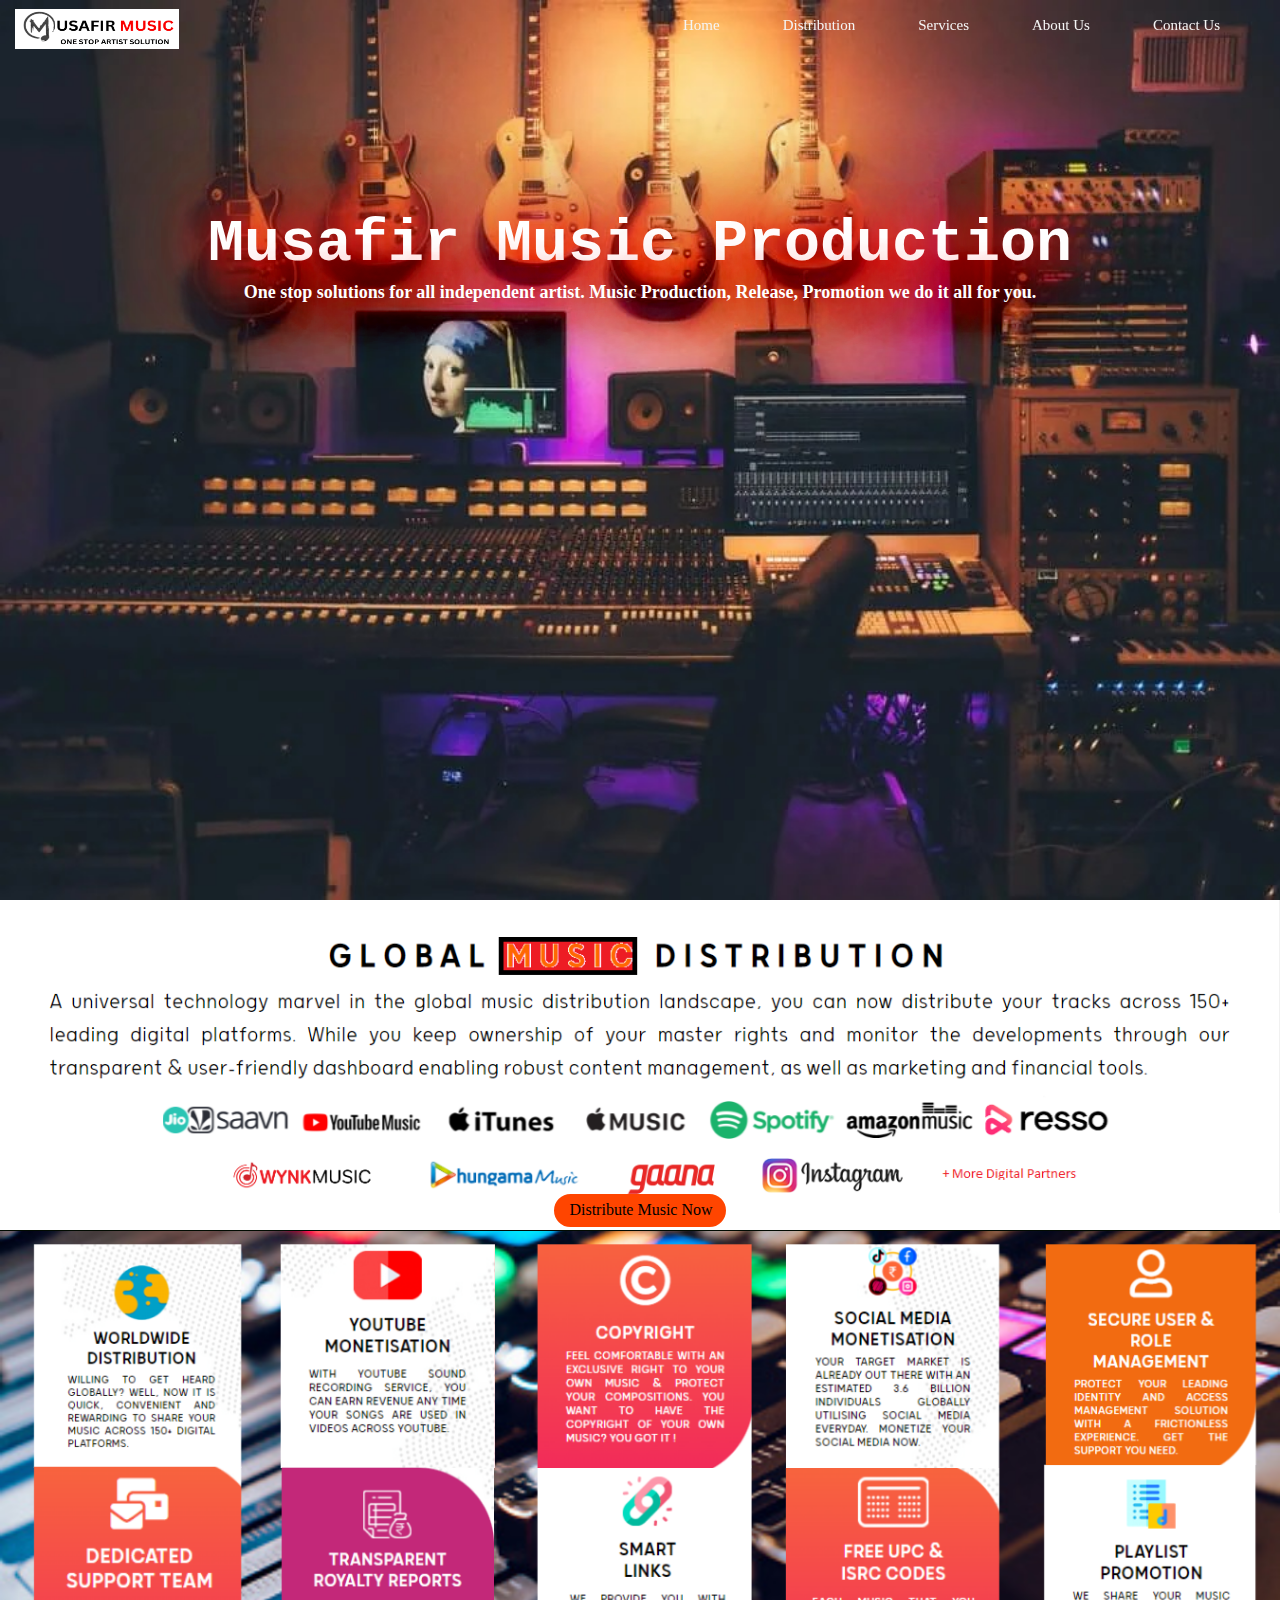
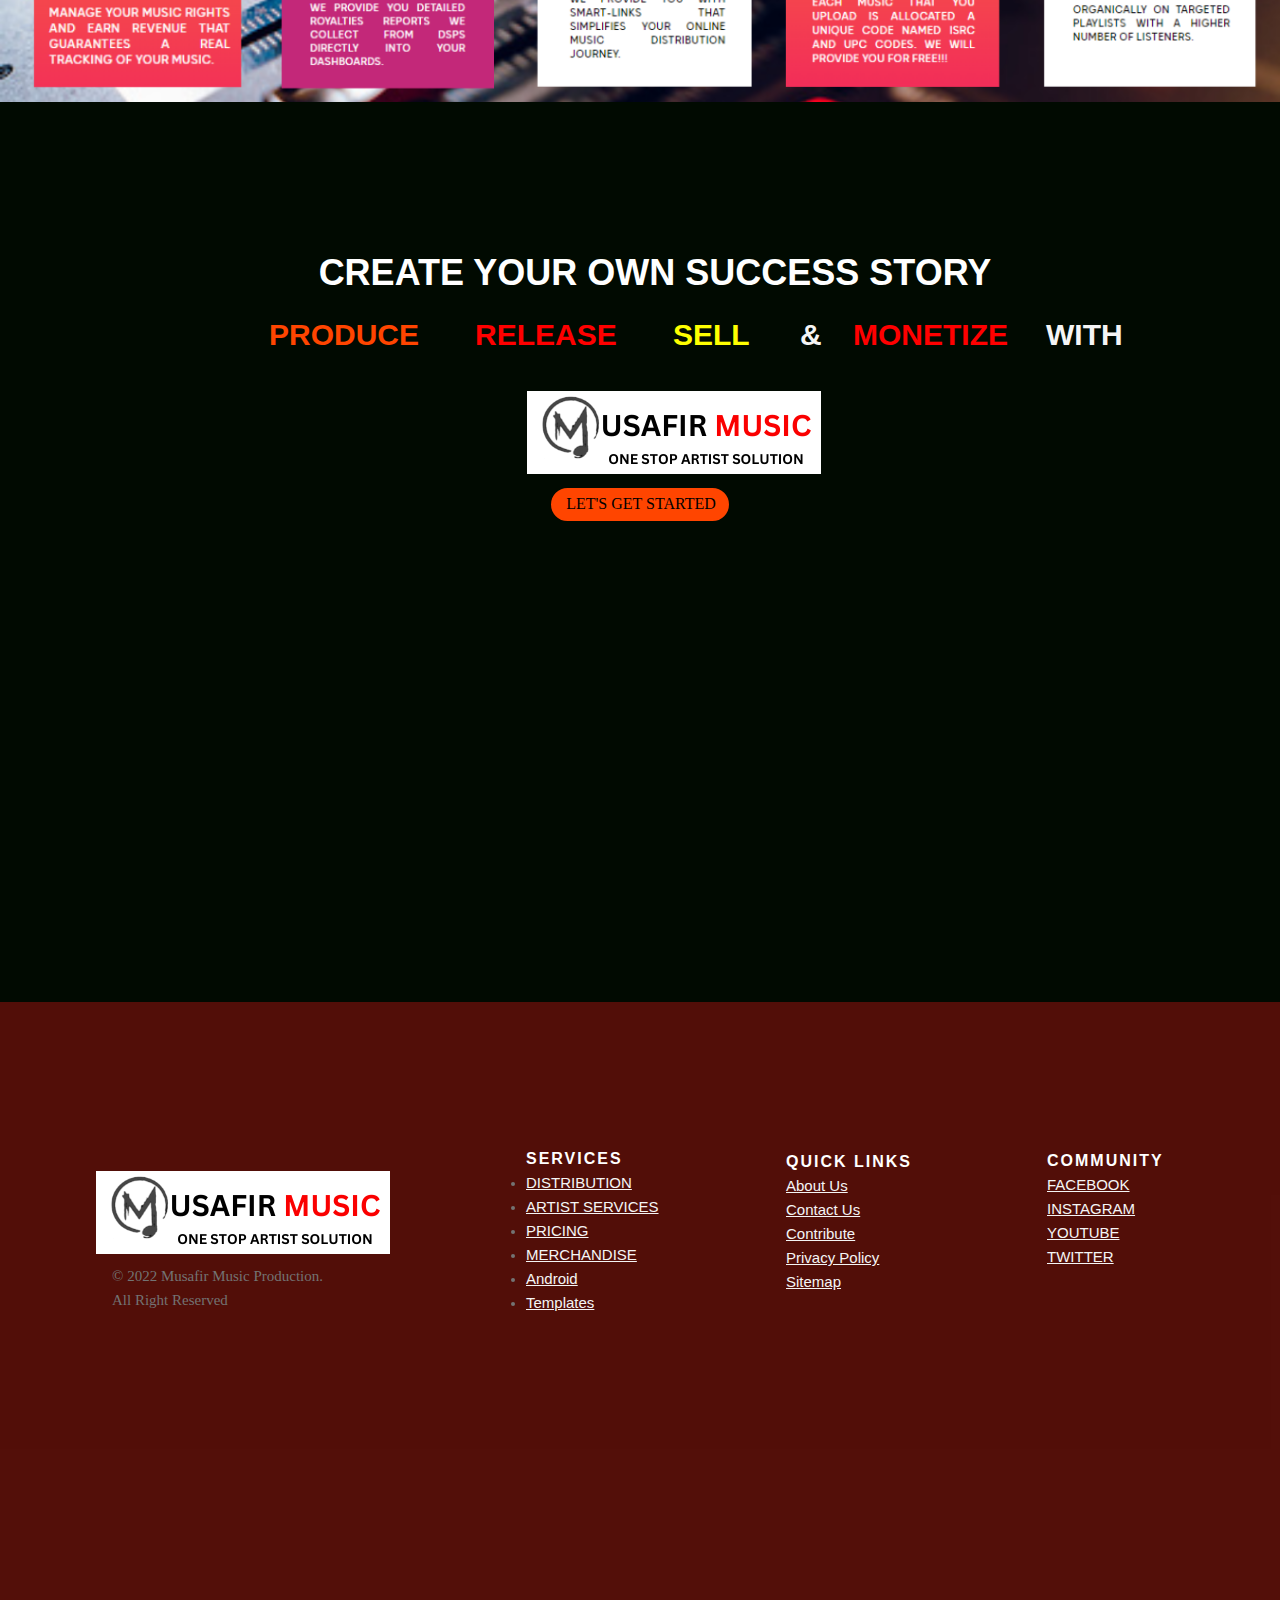
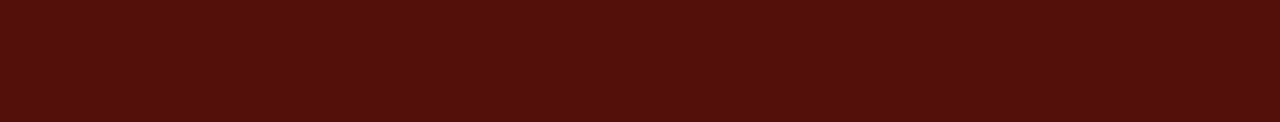
<file: index.html>
<html>
<head>
<title>CSS Navigation</title>
<link rel="stylesheet" type="text/css" href="style.css">
</head>
<body>
<div id="abc">
    <nav >
        <div class="navbar-brand">
        <img src="/photo/Sm.png" width="40" height="34" style="width: 164px; height: 40px;">

        <ul>
            <li><a href="index.html">Home</a></li>
            <li><a href="distribution.html">Distribution</a></li>
            <li><a href="service.html">Services</a></li>
            <li><a href="about.html">About Us</a></li>
            <li><a href="contact.html">Contact Us</a></li>
            
        </ul>
        </div>
    </nav>

    <center>
        
        <div class="container">
            <h1 class="neonText" style="padding-top: 210px;padding-left: -14px;height: 72px;width: 923px;">
                  Musafir Music Production
            </h1>
            <h2 class="neonText">One stop solutions for all independent artist. Music Production, Release, Promotion we do it all for you.</h2> 
        
         </div>
         
      </center>
      
</div>
<div class="stream">
   <img src="/photo/plt.png" alt="" style="padding-left: 0px;padding-top: 0px; padding-bottom: 0px;">
    </div>
    <center>
        <p style="background-color: transparent;margin-top: -40px;">
        <a href="contact.html" target="_blank" rel="noopener noreferrer">
        <button class="button button1">Distribute Music Now</button>
        </a>
        <div class="stream">
            <img src="/photo/n1.png" alt="" style="padding-left: 0px;padding-top: 0px; padding-bottom: 0px;">
             </div>
        </p>
             
    </center>
    <div id="nm" >
        
        <center>
<h2 class="text">
    CREATE YOUR OWN SUCCESS STORY
</h3>
</center>
<h2 class="text1">PRODUCE</h2>
<h2 class="text2">RELEASE</h2>
<h2 class="text3">SELL</h2>
<h2 class="text4">&</h2>
<h2 class="text5">MONETIZE</h2>
<h2 class="text6">WITH</h2>

<img src="/photo/Sm.png" style="padding-left: 527px; margin-top: 30px;height: 83px; width: 294;">
<center>
    <p style="background-color: transparent;">
    <a href="contact.html" target="_blank" rel="noopener noreferrer">
    <button class="button button1">LET'S GET STARTED</button>
    </a>
</p>
</center>
    </div>
    
    <footer class="site-footer"style="padding-bottom: 0px;padding-top: 0px;">
        <div id="mm">
        <div class="container">
          <div class="row">
            <div class="col-sm-12 col-md-6"style="padding-left: 48px;padding-top: 160px; margin: top 87px;">
              <img src="/photo/Sm.png"style="padding-left: 48px;height: 83px; width: 294;">
              <p class="text-justify"style="padding-left: 64px;">© 2022 Musafir Music Production.<br>
                All Right Reserved</br>
            </p>
            </div>
            <div class="col-xs-6 col-md-3"style="padding-left: 526px;padding-top: -13px;margin-top: -170px;">
                <h6>Services</h6>
               <ul class="footer-links;">
                  <li><a href="http://scanfcode.com/category/c-language/">DISTRIBUTION</a></li>
                  <li><a href="http://scanfcode.com/category/front-end-development/">ARTIST SERVICES</a></li>
                  <li><a href="http://scanfcode.com/category/back-end-development/">PRICING</a></li>
                  <li><a href="http://scanfcode.com/category/java-programming-language/">MERCHANDISE</a></li>
                  <li><a href="http://scanfcode.com/category/android/">Android</a></li>
                  <li><a href="http://scanfcode.com/category/templates/">Templates</a></li>
                </ul>
              </div>
    
              <div class="col-xs-6 col-md-3"style="padding-left: 786px;margin-top: -170px;">
                <h6>Quick Links</h6>
                <ul class="footer-links">
                  <li><a href="http://scanfcode.com/about/">About Us</a></li>
                  <li><a href="http://scanfcode.com/contact/">Contact Us</a></li>
                  <li><a href="http://scanfcode.com/contribute-at-scanfcode/">Contribute</a></li>
                  <li><a href="http://scanfcode.com/privacy-policy/">Privacy Policy</a></li>
                  <li><a href="http://scanfcode.com/sitemap/">Sitemap</a></li>
                </ul>
              </div>
              <div class="col-xs-6 col-md-3"style="padding-left: 1047px;margin-top: -150px;">
                <h6>COMMUNITY</h6>
                <ul class="footer-links">
                  <li><a href="http://scanfcode.com/about/">FACEBOOK</a></li>
                  <li><a href="http://scanfcode.com/contact/">INSTAGRAM</a></li>
                  <li><a href="http://scanfcode.com/contribute-at-scanfcode/">YOUTUBE</a></li>
                  <li><a href="http://scanfcode.com/privacy-policy/">TWITTER</a></li>
                 
                </ul>
              </div>
            </div>
            
            </div>
          </div>
        </div>
        
    </footer>
</body>
</html>
</file>
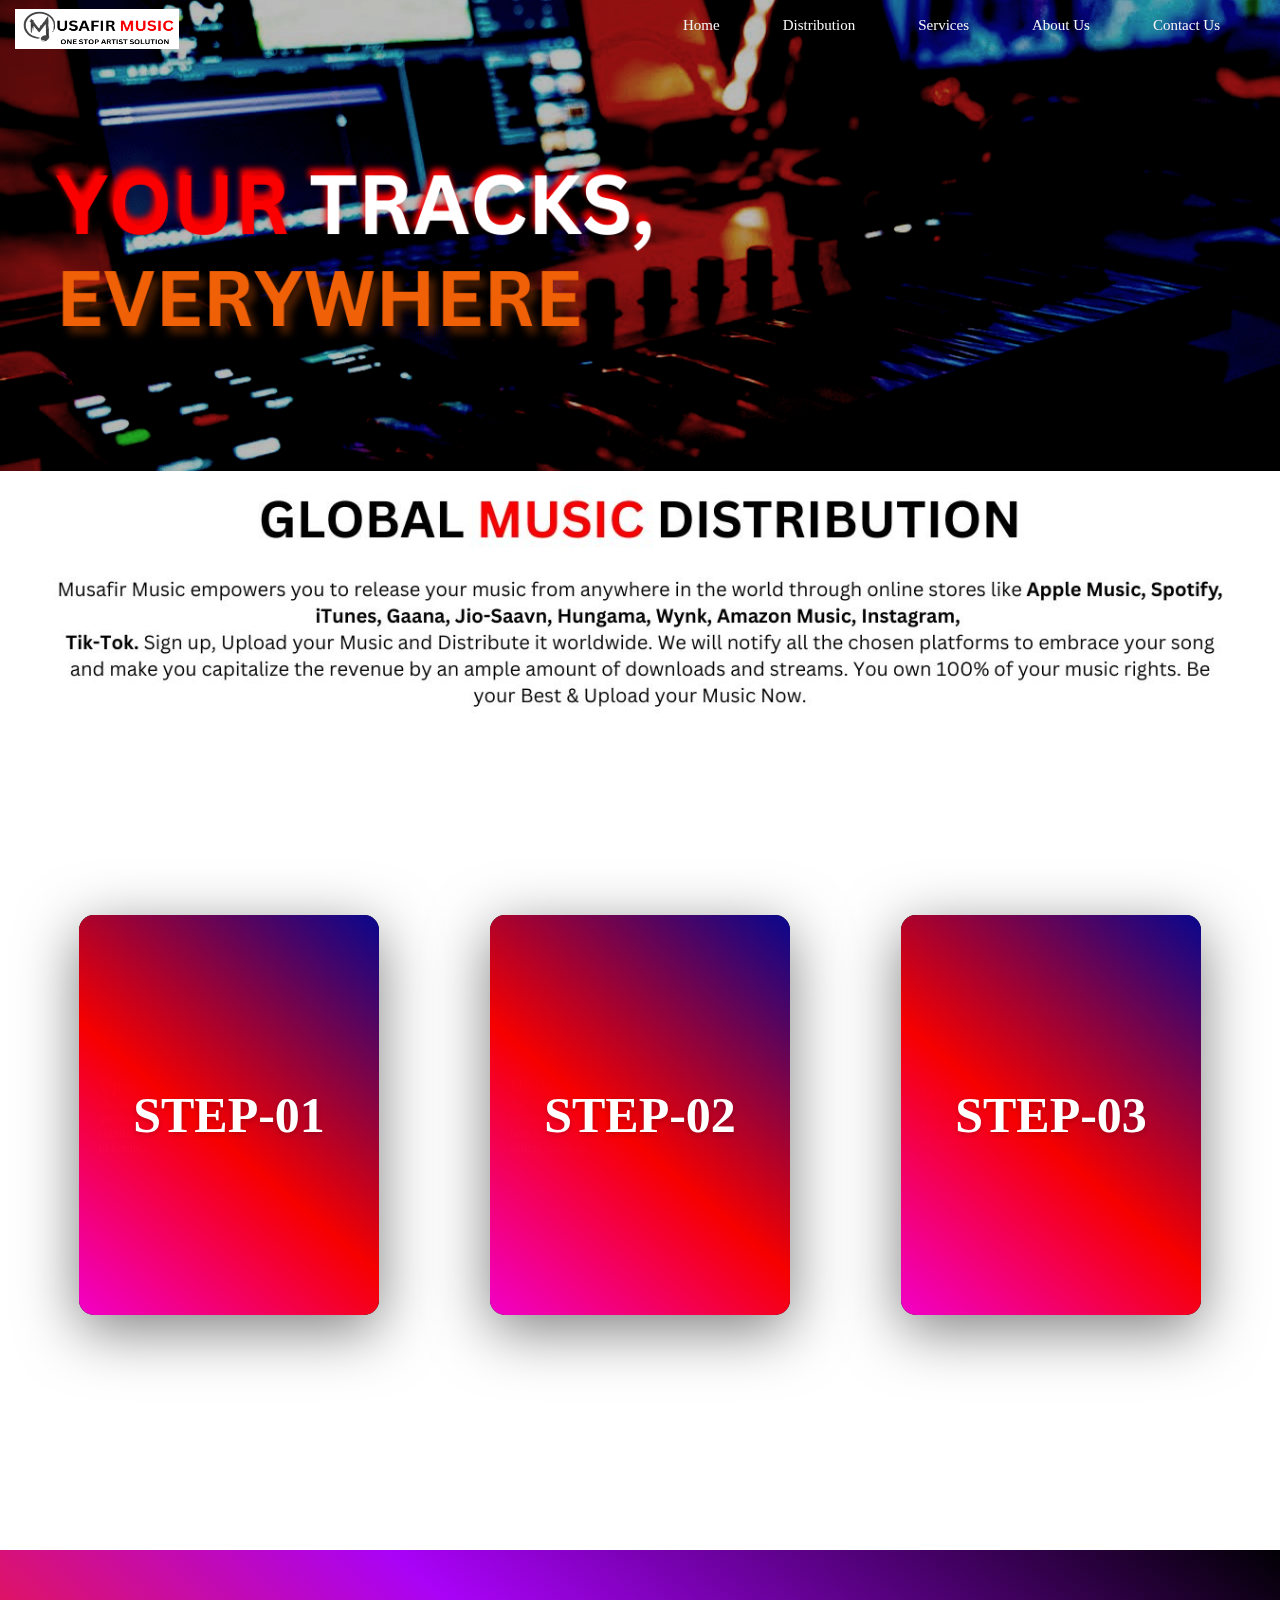
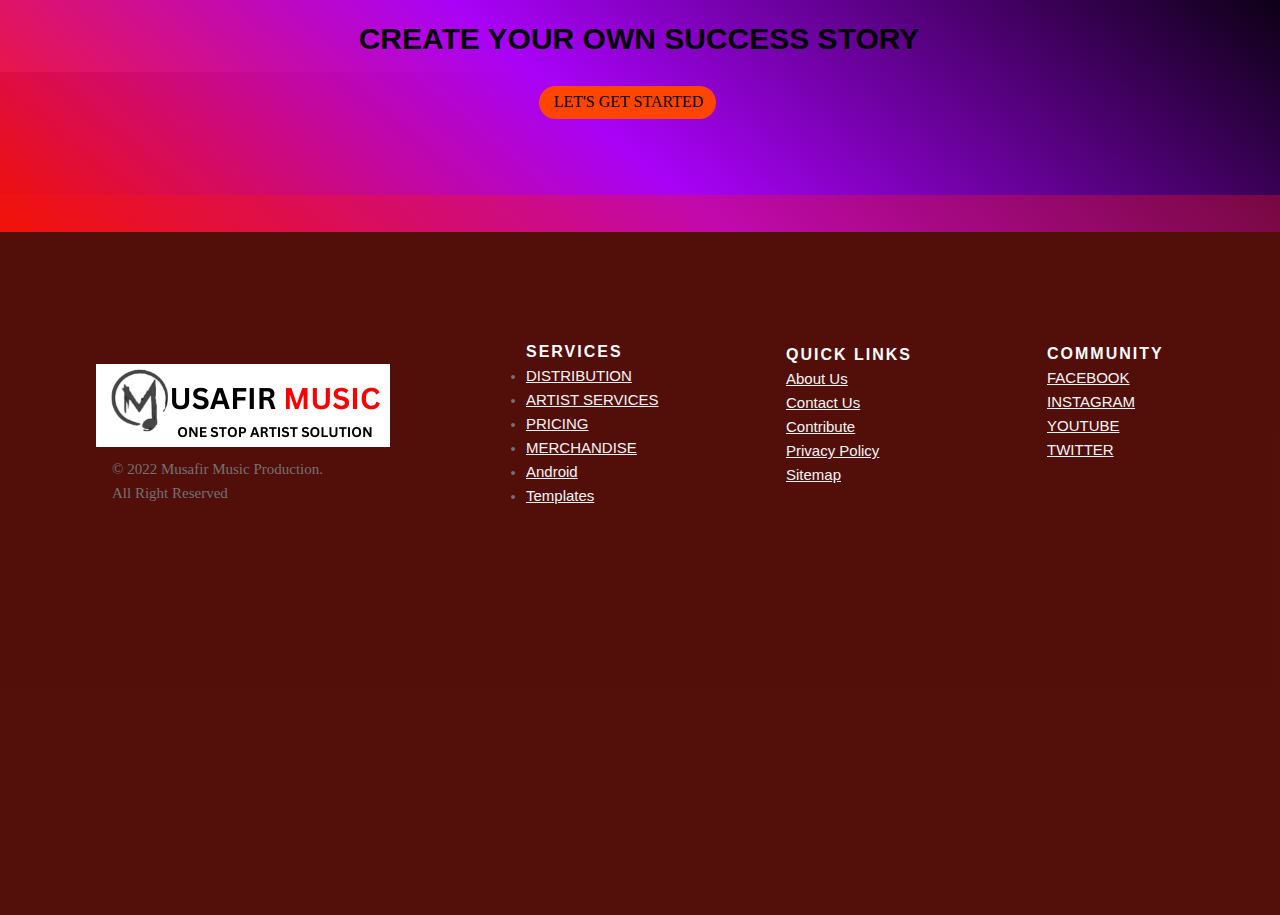
<file: distribution.html>
<html>
<head>
    <meta charset="utf-8">
    <meta name="viewport" content="width=device-width, initial-scale=1">
<title>CSS Navigation</title>
<link rel="stylesheet" type="text/css" href="style.css">
</head>
<body>
<div id="dis"style="margin-top: 0px;margin-bottom: -1px;padding-top: -4px;padding-bottom: 0px;height: 180vh;">
    <nav >
        <div class="navbar-brand">
        <img src="/photo/Sm.png" width="40" height="34" style="width: 164px;height: 40px;">

        <ul>
            <li><a href="index.html">Home</a></li>
            <li><a href="distribution.html">Distribution</a></li>
            <li><a href="service.html">Services</a></li>
            <li><a href="about.html">About Us</a></li>
            <li><a href="contact.html">Contact Us</a></li>
            
        </ul>
        </div>
        
    </nav>
    <div class="con">
        <img src="/photo/YTE.png" style="padding-left: 0px;padding-top: 0px;padding-bottom: 0px;">
        <img src="/photo/Copy of n1.jpg"style="padding-top: 0px;padding-left: 0px;padding-bottom: 0px;">
    </div>
    <div id="card"style="margin-top: -170px;">
    <div class="container"style="margin-top: -214px;">

        <div class="card"style="padding-right: 0px;right: 76px;">
          <div class="face face1">
            <div class="content">
              <span class="stars"></span>
              <h2 class="java">Upload</h2>
              <p class="java">As soon as your music goes online, you start generating streams. We entrust & assess each release significantly to offer your music a noble opportunity to kindle..</p>
            </div>
          </div>
          <div class="face face2">
            <h2>STEP-01</h2>
          </div>
        </div>
      
        <div class="card">
          <div class="face face1">
            <div class="content">
              <span class="stars"></span>
              <h2 class="python">Distribute</h2>
              <p class="python">We will distribute your tracks to all leading digital music stores. Our effortless & devoted services will help you enhance your music career and make you a skilful musician.</p>
            </div>
          </div>
          <div class="face face2">
            <h2>STEP-02</h2>
          </div>
        </div>
      
        <div class="card"style="right: -76px;">
          <div class="face face1">
            <div class="content">
              <span class="stars"></span>
              <h2 class="cSharp">Get Paid</h2>
              <p class="cSharp">Our high expertise technology lets you mark your digital sales revenue with an excellent understanding of your analytics</p>
            </div>
          </div>
          <div class="face face2">
            <h2>STEP-03</h2>
          </div>
        </div>
      </div>
    </div>
      <div>


      <center>
        <h3 class="text11"style="margin-top: -122px;height: 210px;padding-top: 72px; padding-right: 2px">
            CREATE YOUR OWN SUCCESS STORY
        </h3>
        </center>
        <center>
          <p style="background-color: transparent;margin-top: -150px;padding-right: 25px; padding-bottom: 72px;">
          <a href="contact.html" target="_blank" rel="noopener noreferrer">
          <button class="button button1">LET'S GET STARTED</button>
          </a>
      </p>
      </center>
      </div>

      <footer class="site-footer"style="padding-bottom: 0px;padding-top: 0px;">
        <div id="mm">
        <div class="container">
          <div class="row">
            <div class="col-sm-12 col-md-6"style="padding-left: 48px;padding-top: 160px;">
              <img src="/photo/Sm.png"style="padding-left: 48px;height: 83px; width: 294;">
              <p class="text-justify"style="padding-left: 64px;">© 2022 Musafir Music Production.<br>
                All Right Reserved</br>
            </p>
            </div>
            <div class="col-xs-6 col-md-3"style="padding-left: 526px;padding-top: -13px;margin-top: -170px;">
                <h6>Services</h6>
               <ul class="footer-links;">
                  <li><a href="http://scanfcode.com/category/c-language/">DISTRIBUTION</a></li>
                  <li><a href="http://scanfcode.com/category/front-end-development/">ARTIST SERVICES</a></li>
                  <li><a href="http://scanfcode.com/category/back-end-development/">PRICING</a></li>
                  <li><a href="http://scanfcode.com/category/java-programming-language/">MERCHANDISE</a></li>
                  <li><a href="http://scanfcode.com/category/android/">Android</a></li>
                  <li><a href="http://scanfcode.com/category/templates/">Templates</a></li>
                </ul>
              </div>
    
              <div class="col-xs-6 col-md-3"style="padding-left: 786px;margin-top: -170px;">
                <h6>Quick Links</h6>
                <ul class="footer-links">
                  <li><a href="http://scanfcode.com/about/">About Us</a></li>
                  <li><a href="http://scanfcode.com/contact/">Contact Us</a></li>
                  <li><a href="http://scanfcode.com/contribute-at-scanfcode/">Contribute</a></li>
                  <li><a href="http://scanfcode.com/privacy-policy/">Privacy Policy</a></li>
                  <li><a href="http://scanfcode.com/sitemap/">Sitemap</a></li>
                </ul>
              </div>
              <div class="col-xs-6 col-md-3"style="padding-left: 1047px;margin-top: -150px;">
                <h6>COMMUNITY</h6>
                <ul class="footer-links">
                  <li><a href="http://scanfcode.com/about/">FACEBOOK</a></li>
                  <li><a href="http://scanfcode.com/contact/">INSTAGRAM</a></li>
                  <li><a href="http://scanfcode.com/contribute-at-scanfcode/">YOUTUBE</a></li>
                  <li><a href="http://scanfcode.com/privacy-policy/">TWITTER</a></li>
                 
                </ul>
              </div>
            </div>
            
            </div>
          </div>
        </div>
      </footer>
</body>
</html>
</file>
<file: style.css>
*{
    margin:0;
    padding:0;
    font-family:verdana;
  }
  #abc{
    width:100%;
    height:100vh;
    background-image: url(photo/img2.jpg);
    background-repeat: no-repeat;
  background-attachment: fixed;
    background-size: cover;
  }
  #dis{
    width:100%;
    height:100vh;
   
    background-repeat: no-repeat;
  background-attachment: fixed;
    background-size: cover;
  }
  nav{
    width: 100%;
    height: 50px;
    background-color: transparent;
    line-height: 50px;
    overflow: hidden;
    position: fixed;
    z-index: 9999;
  }
  .navbar-brand{
    padding-top: 0px;
    border: 0px;
  }
  
  nav ul{
    float: right;
    margin-right: 30px;
  }
  nav ul li{
    list-style-type: none;
    display: inline-block;
    transition: 0.7s all;
  }
  nav ul li:hover{
    background-color:#088;
  }
  nav ul li a{
    text-decoration: none;
    color: whitesmoke;
    padding: 30px;
    font-size: 15px;
  }
  span style
  {
    font-size: 160%;
    line-height: normal;
    text-align: center;
  }
  h1{
    padding-top: 250px;

    color: white;
    font-family: monospace;
   font-size: 500%;
   }
  img{
    padding-top: 9px;
    padding-left: 15px;
    padding-bottom: 10px;
  }
   .neonText {
    color: #fff;
    text-shadow:
        
        0 0 42px red,
        0 0 82px red,
        0 0 92px red,
        0 0 102px rgb(145, 35, 35),
        0 0 151px #0fa;
  }
  
  
  /* Additional styling */
    
  body {
    font-size: 12px;
    font-family: "Vibur", sans-serif;
    background-color: #010a01;
  }  
  .button {
    border: none;
    color: white;
    padding: 20px;
    text-align: center;
    text-decoration: none;
    display: inline-block;
    font-size: 16px;
    margin: 4px 2px;
    transition-duration: 0.4s;
    cursor: pointer;
  }
  
  .button1 {
    background-color: orangered; 
    color: black; 
    border: 2px solid orangered;
    border-radius: 20px;
    padding-top: 5px;
    padding-left: 13px;
    padding-right: 11px;
    padding-bottom: 6px;
    
  }
  
  .button1:hover {
    background-color: orangered;
    color: white;
  }
  #nm{
    width:100%;
    height:100vh;
    background-image: url(photo/N2.png);
    background-repeat: no-repeat;
  background-attachment: fixed;
    background-size: cover;
    

  }
  .text{
    
    color: white;
    font-family: "GroldSlim-SemiLight",Sans-serif;
   font-size: 300%;
   padding-top: 150px;
   padding-left: 30px;
  }
  .text1{
    color: orangered;
    font-family: "GroldSlim-SemiLight",Sans-serif;
    font-size: 30px;
    padding-left: 269px;
    padding-top: 24px;

  }
  .text2{
    color: red;
    font-family: "GroldSlim-SemiLight",Sans-serif;
    font-size: 30px;
    padding-left: 475px;
    padding-top: 24px;
    margin-top: -58px;

  }

  .text3{
    color: yellow;
    font-family: "GroldSlim-SemiLight",Sans-serif;
    font-size: 30px;
    padding-left: 673px;
    padding-top: 24px;
    margin-top: -58px;

  }
  .text4{
    color: whitesmoke;
    font-family: "GroldSlim-SemiLight",Sans-serif;
    font-size: 30px;
    padding-left: 800px;
    padding-top: 24px;
    margin-top: -58px;

  }
  .text5{
    color: red;
    font-family: "GroldSlim-SemiLight",Sans-serif;
    font-size: 30px;
    padding-left: 853px;
    padding-top: 24px;
    margin-top: -58px;

  }
  .text6{
    color: whitesmoke;
    font-family: "GroldSlim-SemiLight",Sans-serif;
    font-size: 30px;
    padding-left: 1046px;
    padding-top: 24px;
    margin-top: -58px;

  }
  .text7{
    color: black;
    font-family: "GroldSlim-SemiLight",Sans-serif;
    font-size: 30px;
    
    background-color: white;
    width: 100%;
  }
  .text8{
    color: orangered;
    font-family: "GroldSlim-SemiLight",Sans-serif;
    font-size: 30px;
    
    background-color: white;
  }
  .text9{
    color: black;
    font-family: "GroldSlim-SemiLight",Sans-serif;
    font-size: 30px;
    
    background-color: white;
  }
  .text11{
    color: black;
    font-family: "GroldSlim-SemiLight",Sans-serif;
    font-size: 30px;
    background-image: linear-gradient(40deg, #ff1100f1 0%, #a902f7 45%, #020005 100%);
    

  }
  #mm{
    width:100%;
    height:80vh;
    background-image: linear-gradient(40deg, #020202f1 0%, #000000 45%, #000000 100%);
    background-repeat: no-repeat;
  background-attachment: fixed;
    background-size: cover;

  }
  .site-footer
{
  background-color:rgba(247, 25, 25, 0.333);
  padding:45px 0 20px;
  font-size:15px;
  line-height:24px;
  color:#737373;
}
.site-footer hr
{
  border-top-color:#bbb;
  opacity:0.5;
  font-family: 'Segoe UI', Tahoma, Geneva, Verdana, sans-serif;
}
.site-footer hr.small
{
  margin:20px 0
}
.site-footer h6
{
  color:#fff;
  font-size:16px;
  text-transform:uppercase;
  margin-top:5px;
  letter-spacing:2px;
  font-family: 'Segoe UI', Tahoma, Geneva, Verdana, sans-serif;
  
}
.site-footer a
{
  color:whitesmoke;
  font-family: 'Segoe UI', Tahoma, Geneva, Verdana, sans-serif;
}
.site-footer a:hover
{
  color:#3366cc;
  text-decoration:none;
}
.footer-links
{
  padding-left:0;
  list-style:none
}
.footer-links li
{
  display:block
}
.footer-links a
{
  color:whitesmoke;
  font-family: 'Segoe UI', Tahoma, Geneva, Verdana, sans-serif;
}
.footer-links a:active,.footer-links a:focus,.footer-links a:hover
{
  color:#3366cc;
  text-decoration:none;
}
.footer-links.inline li
{
  display:inline-block
}
.site-footer .social-icons
{
  text-align:right
}
.site-footer .social-icons a
{
  width:40px;
  height:40px;
  line-height:40px;
  margin-left:6px;
  margin-right:0;
  border-radius:100%;
  background-color:#33353d
}
.copyright-text
{
  margin:0
}
.social-icons
{
  padding-left:0;
  margin-bottom:0;
  list-style:none
}
.social-icons li
{
  display:inline-block;
  margin-bottom:4px
}
.social-icons li.title
{
  margin-right:15px;
  text-transform:uppercase;
  color:#96a2b2;
  font-weight:700;
  font-size:13px
}
.social-icons a{
  background-color:#eceeef;
  color:#818a91;
  font-size:16px;
  display:inline-block;
  line-height:44px;
  width:44px;
  height:44px;
  text-align:center;
  margin-right:8px;
  border-radius:100%;
  -webkit-transition:all .2s linear;
  -o-transition:all .2s linear;
  transition:all .2s linear
}
.social-icons a:active,.social-icons a:focus,.social-icons a:hover
{
  color:#fff;
  background-color:#29aafe
}
.social-icons.size-sm a
{
  line-height:34px;
  height:34px;
  width:34px;
  font-size:14px
}
.social-icons a.facebook:hover
{
  background-color:#3b5998
}
.social-icons a.twitter:hover
{
  background-color:#00aced
}
.social-icons a.linkedin:hover
{
  background-color:#007bb6
}
.social-icons a.dribbble:hover
{
  background-color:#ea4c89
}
@media (max-width:767px)
{
  .social-icons li.title
  {
    display:block;
    margin-right:0;
    font-weight:600
  }
}

img {
  width: 100%;
  height: auto;
}
/*Card*/
#card {
  margin: 0;
  padding: 0;
  display: flex;
  justify-content: center;
  align-items: center;
  font-family: "Righteous", cursive;
  min-height: 100vh;
  background-color: #a9c9ff;
  background-image: linear-gradient(180deg, #ffffff 0%, #ffffff 100%);
}
#card .container {
  max-width: 100vw;
  display: grid;
  grid-template-columns: repeat(auto-fit, minmax(300px, 1fr));
  grid-gap: 35px;
  margin: 0 auto;
  padding: 40px 0;
}
#card .container .card {
  position: relative;
  width: 300px;
  height: 400px;
  margin: 0 auto;
  background: #000;
  border-radius: 15px;
  box-shadow: 0 15px 60px rgba(0, 0, 0, 0.5);
}
#card .container .card .face {
  position: absolute;
  bottom: 0;
  left: 0;
  width: 100%;
  height: 100%;
  display: flex;
  justify-content: center;
  align-items: center;
}
#card .container .card .face.face1 {
  box-sizing: border-box;
  padding: 20px;
}
#card .container .card .face.face1 h2 {
  margin: 0;
  padding: 0;
}
#card .container .card .face.face1 .java {
  background-color: #fffc00;
  -webkit-background-clip: text;
  -webkit-text-fill-color: transparent;
}
#card .container .card .face.face1 .python {
  background-color: #00fffc;
  -webkit-background-clip: text;
  -webkit-text-fill-color: transparent;
}
#card .container .card .face.face1 .cSharp {
  background-color: #fc00ff;
  -webkit-background-clip: text;
  -webkit-text-fill-color: transparent;
}
#card .container .card .face.face2 {
  transition: 0.5s;
}
#card .container .card .face.face2 h2 {
  margin: 0;
  padding: 0;
  font-size: 50px;
  color: #fff;
  transition: 0.5s;
  text-shadow: 0 2px 5px rgba(0, 0, 0, 0.2);
  z-index: 10;
}
#card .container .card:hover .face.face2 {
  height: 60px;
}
#card .container .card:hover .face.face2 h2 {
  font-size: 2em;
}
#card .container .card:nth-child(1) .face.face2 {
  background-image: linear-gradient(40deg, #ff00d4f1 0%, #f60000 45%, #09078d 100%);
  border-radius: 15px;
}
#card .container .card:nth-child(2) .face.face2 {
  background-image: linear-gradient(40deg, #ff00d4f1 0%, #f60000 45%, #09078d 100%);
  border-radius: 15px;
}
#card .container .card:nth-child(3) .face.face2 {
  background-image: linear-gradient(40deg, #ff00d4f1 0%, #f60000 45%, #09078d 100%);
  border-radius: 15px;
}
</file>
